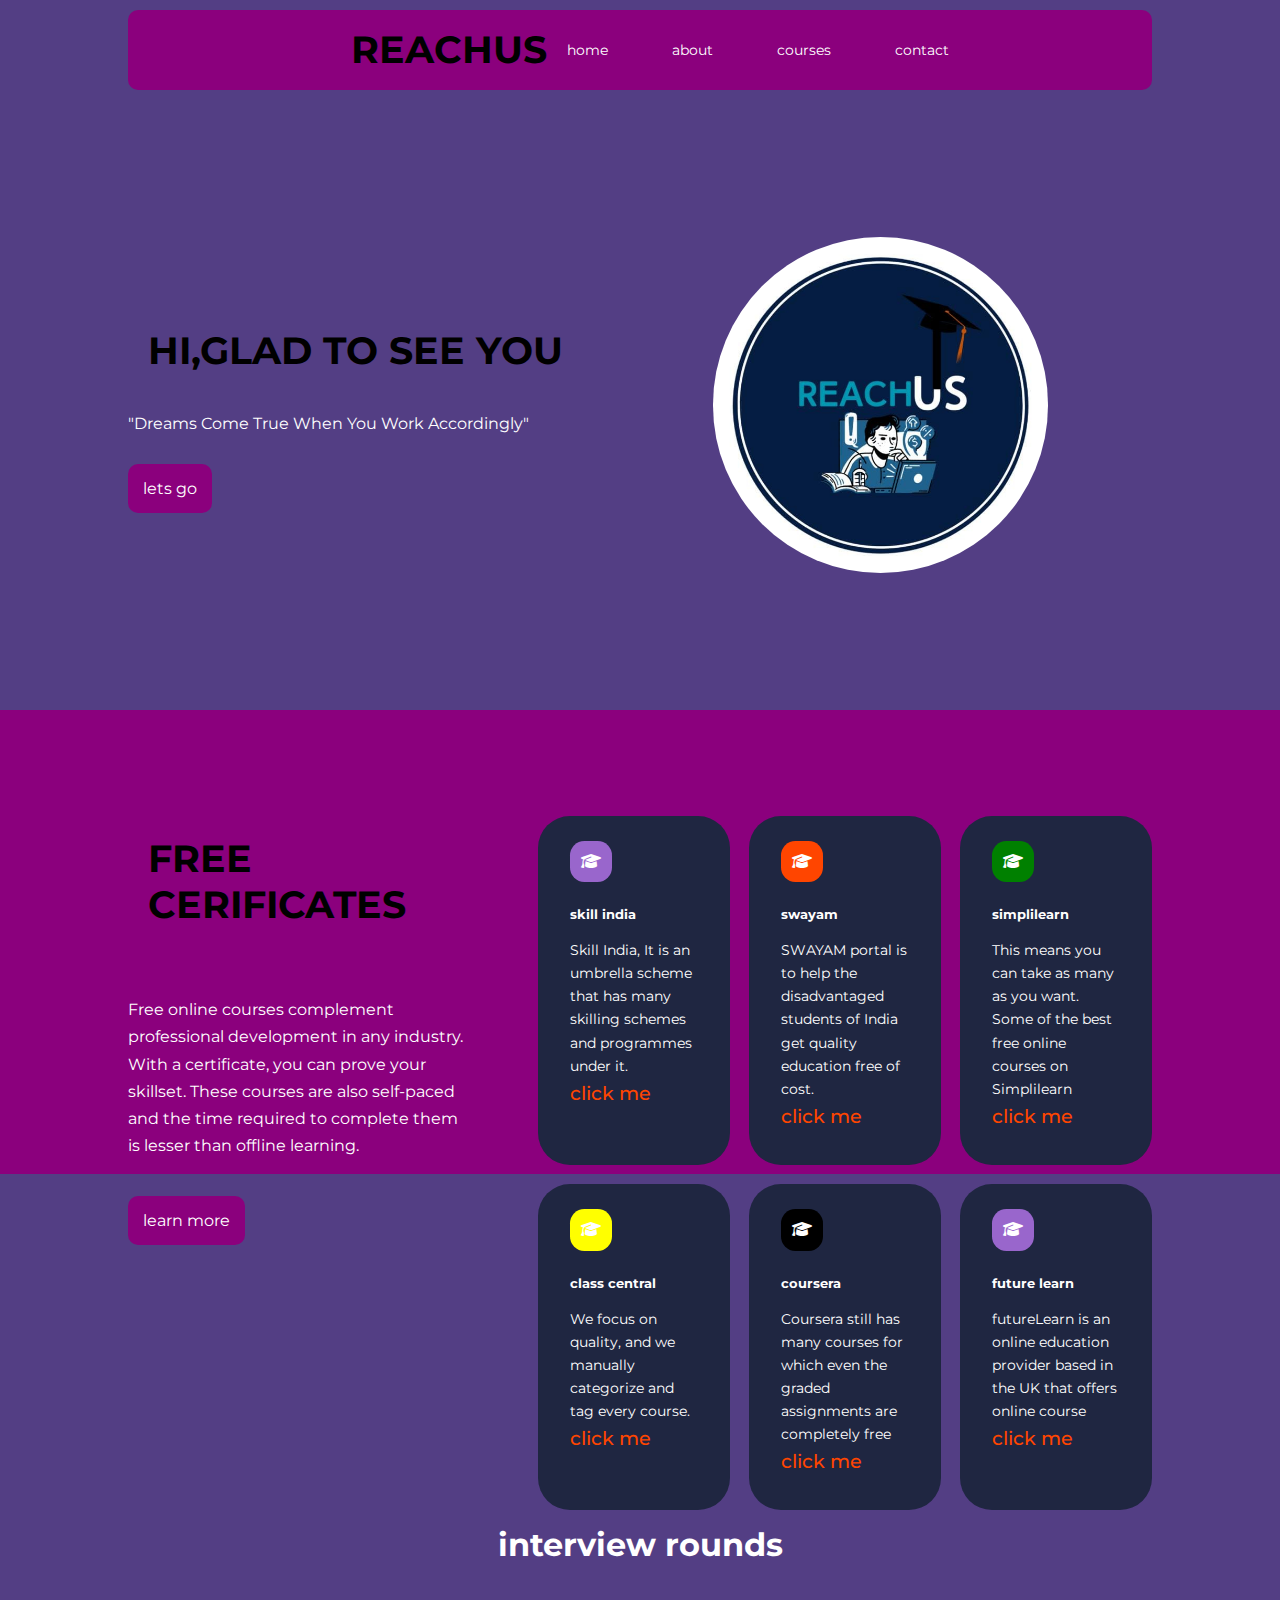
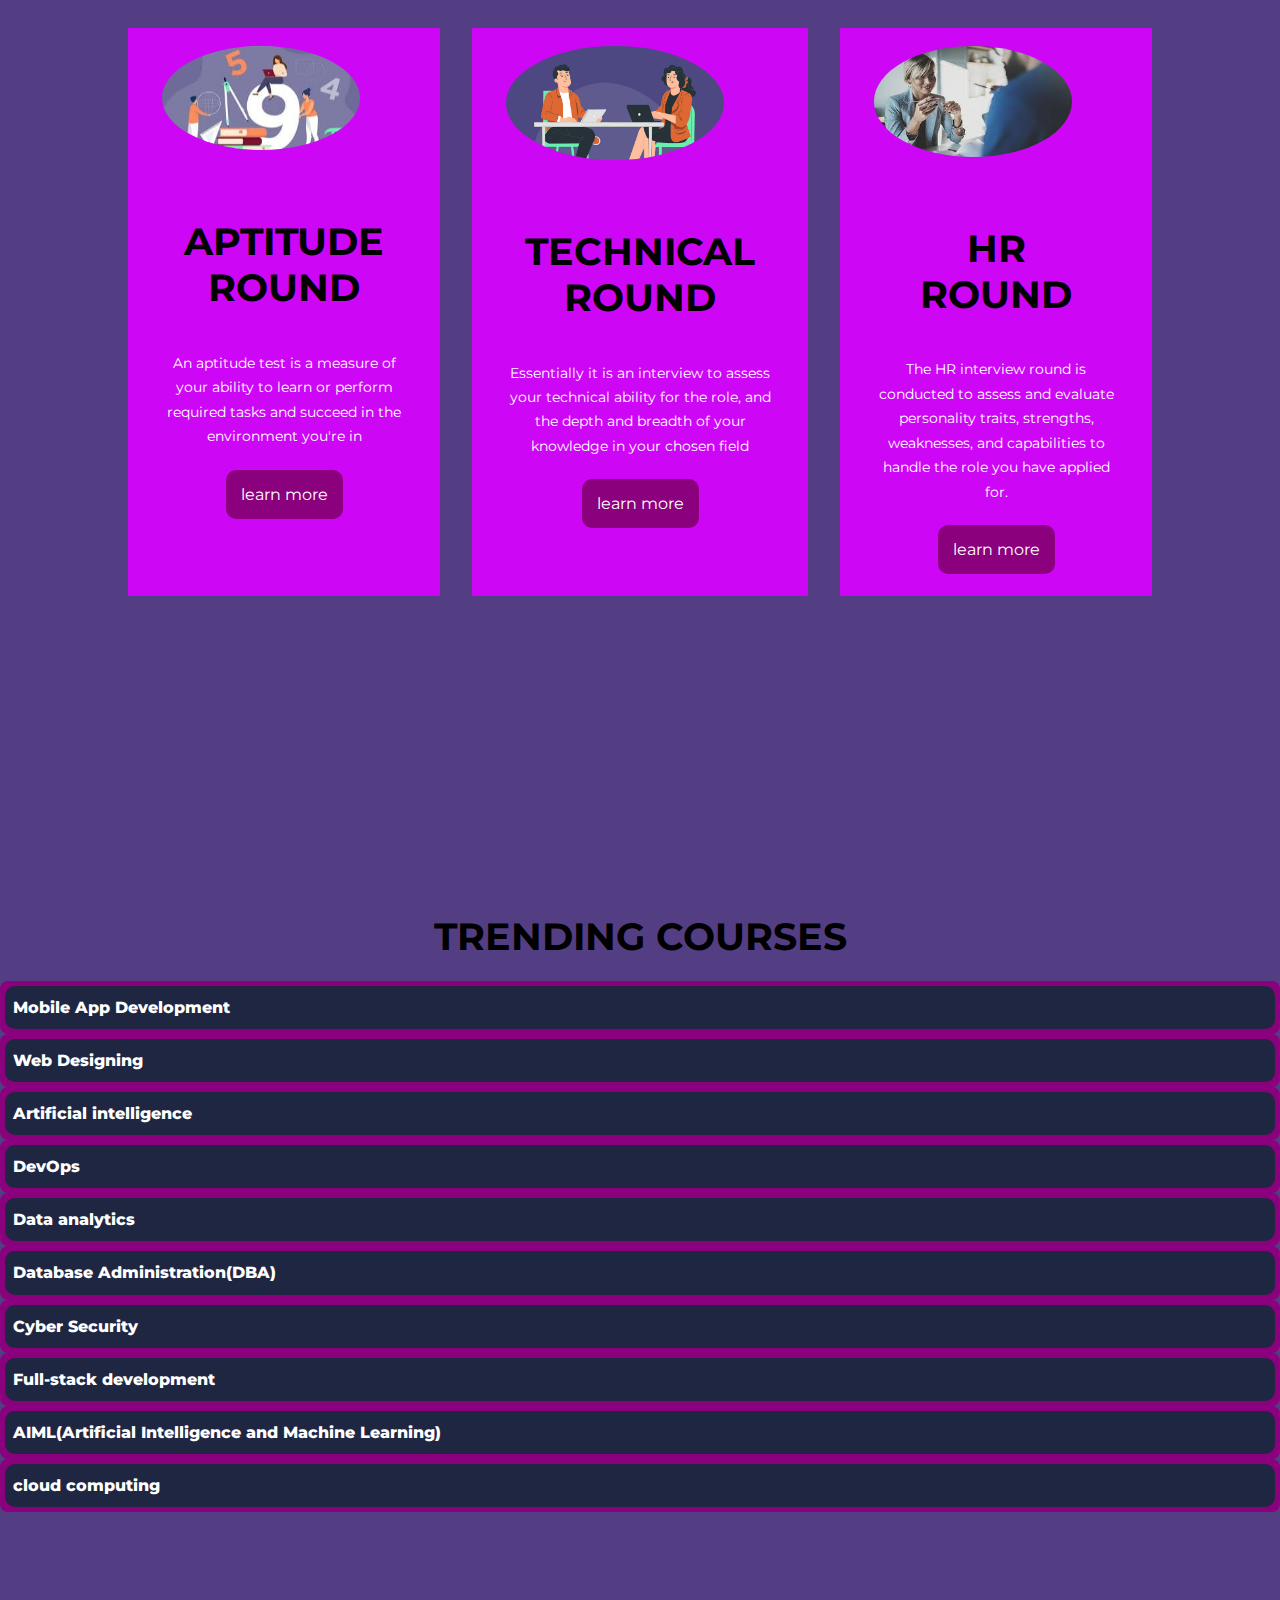
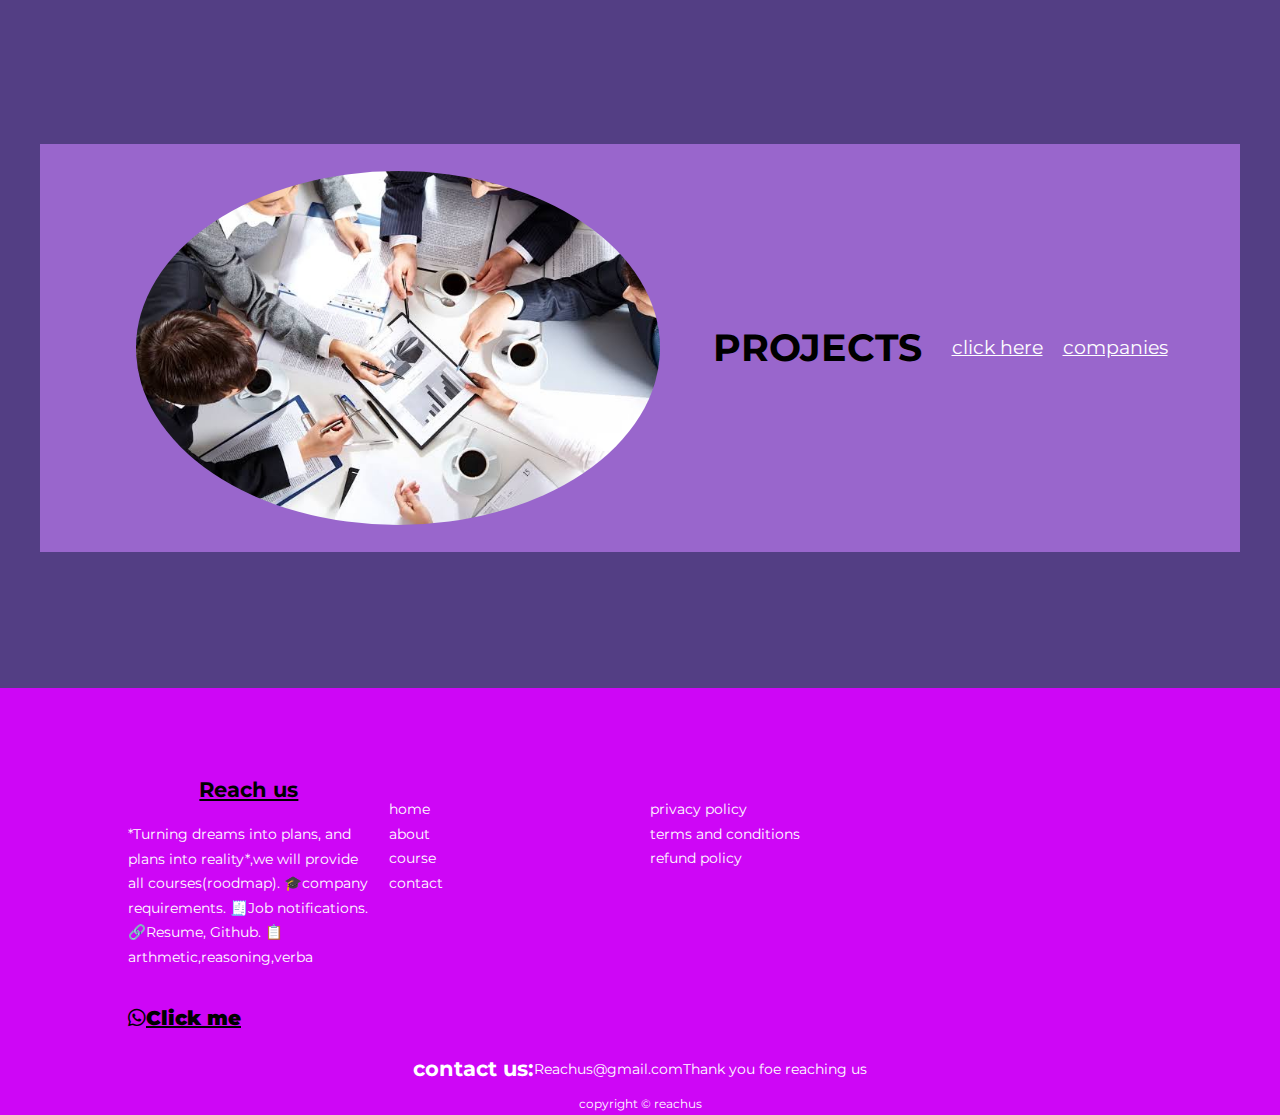
<file: index.html>
<!DOCTYPE html>
<html lang="en">
<head>
    <meta charset="UTF-8">
    <meta name="viewport" content="width=device-width, initial-scale=1.0">
    <title>Reachus channel</title>
    <link rel="stylesheet" href="https://cdnjs.cloudflare.com/ajax/libs/font-awesome/6.5.2/css/all.min.css">
    <link rel="preconnect" href="https://fonts.googleapis.com">
<link rel="preconnect" href="https://fonts.gstatic.com" crossorigin>
<link rel="stylesheet" href="https://cdnjs.cloudflare.com/ajax/libs/font-awesome/6.5.2/css/all.min.css" integrity="sha512-SnH5WK+bZxgPHs44uWIX+LLJAJ9/2PkPKZ5QiAj6Ta86w+fsb2TkcmfRyVX3pBnMFcV7oQPJkl9QevSCWr3W6A==" crossorigin="anonymous" referrerpolicy="no-referrer" />
<link href="https://fonts.googleapis.com/css2?family=Montserrat:ital,wght@0,100..900;1,100..900&display=swap" rel="stylesheet">
<link rel="stylesheet" 
  href="https://cdn.jsdelivr.net/npm/swiper@11/swiper-bundle.min.css"
/>   

<link rel="stylesheet" href="index.css">
</head>
<body>
    <nav>
        <div class="container nav_container">
            <a href="index.html"><h1>Reachus</h1></a>
            <ul class="nav_menu">
                <li><a href="index.html">home</a></li>
                <li><a href="about.html">about</a></li>
                <li><a href="index.html">courses</a></li>
                <li><a href="about.html">contact</a></li>
            </ul>
            <button id="open-menu-btn"><i class="fa-solid fa-bars"></i></button>
            <button id="close-menu-btn"><i class="fa-solid fa-xmark"></i></button>

        </div>
    </nav>
    <header>
    <div class="container header_container">
        <div class="header_left">
<h1>hi,Glad to see you </h1><p>
    "Dreams Come True When You Work Accordingly"
</p>
<a href="index.html" class="btn btn-primary">lets go</a> 
        </div>
        <div class="header_right">
            <div class="header_right-image">
                <img src="reach.jpg">
            </div>

        </div>
    </div>
    </header>
    <section class="categories">
        <div class="container categories_container">
            <div class="categories_left">
                <h1>Free cerificates</h1>
<P>Free online courses complement professional development in any industry. With a certificate, you can prove your skillset. These courses are also self-paced and the time required to complete them is lesser than offline learning.</P>
<a href="#" class="btn btn-primary">learn more</a>
            </div>
            <div class="categories_right">
                <article class="category">
                    <span class="category_icon"><i class="fa-solid fa-graduation-cap"></i></span>
                    <h5>skill india</h5>
                    <p>Skill India,  It is an umbrella scheme that has many skilling schemes and programmes under it.</p>
                    <a href="https://www.skillindiadigital.gov.in/courses"><h6>click me</h6></a>
                </article>
                <article class="category">
                    <span class="category_icon"><i class="fa-solid fa-graduation-cap"></i></span>
                    <h5>swayam</h5>
                    <p> SWAYAM portal is to help the disadvantaged students of India get quality education free of cost.</p>
                    <a href="https://swayam.gov.in/"><h6>click me</h6></a>
                       
                    </a>
                </article> <article class="category">
                    <span class="category_icon"><i class="fa-solid fa-graduation-cap"></i></span>
                    <h5>simplilearn</h5>
                    <p> This means you can take as many as you want. Some of the best free online courses on Simplilearn</p>
                    <a href="https://play.google.com/store/apps/details?id=com.mobile.simplilearn&hl=en_US&pli=1"><h6>click me</h6></a>
                </article> <article class="category">
                    <span class="category_icon"><i class="fa-solid fa-graduation-cap"></i></span>
                    <h5>class central</h5>
                    <p>We focus on quality, and we manually categorize and tag every course.</p>
                    <a href="https://www.classcentral.com/"><h6>click me</h6></a>
                </article> <article class="category">
                    <span class="category_icon"><i class="fa-solid fa-graduation-cap"></i></span>
                    <h5>coursera</h5>
                    <p> Coursera still has many courses for which even the graded assignments are completely free</p>
                    <a href="https://www.coursera.org/courses?query=free"><h6>click me</h6></a>
                </article> <article class="category">
                    <span class="category_icon"><i class="fa-solid fa-graduation-cap"></i></span>
                    <h5>future learn</h5>
                    <p>futureLearn is an online education provider based in the UK that offers online course</p>
                    <a href="https://www.futurelearn.com/courses"><h6>click me</h6></a>
                </article>
            
            </div>
        </div>
    </section>
<section>
<section class="courses">
    <h2>interview rounds</h2>
    <div class="container courses_container">
        <article class="course">
            <div class="course_image">
                <img src="appu.jpg">
            </div>
            <div class="course_info">
                <h1>APTITUDE ROUND</h1>
                <p>An aptitude test is a measure of your ability to learn or perform required tasks and succeed in the environment you're in</p>
                <a href="course.html" class="btn btn-primary">learn more</a>
            </div>
        </article>
        <article class="course">
            <div class="course_image">
                <img src="tech.jpg">
            </div>
            <div class="course_info">
                <h1>TECHNICAL ROUND</h1>
<P>
    Essentially it is an interview to assess your technical ability for the role, and the depth and breadth of your knowledge in your chosen field
</P>                <a href="course.html" class="btn btn-primary">learn more</a>
            </div>
        </article>
        <article class="course">
            <div class="course_image">
                <img src="hr.jpg">
            </div>
            <div class="course_info">
                <H1>HR ROUND</H1>
                <p> The HR interview round is conducted to assess and evaluate personality traits, strengths, weaknesses, and capabilities to handle the role you have applied for. </p>
                <a href="course.html" class="btn btn-primary">learn more</a>
            </div>
        </article>
    </div>
</section>
</section>
<section>
  <div class="red">
  <h1> Trending courses</h1>
  </div>
  <details>
    <summary>Mobile App Development</summary>
   <p> Mobile app development has become increasingly popular due to the surge in smartphone users worldwide. Because of this, companies have now shifted focus to developing interactive and engaging mobile apps to cater to this growing customer base. 
    programming languages like Java, Python, C#, and Swift</p>
  </details>
  <details>
    <summary>Web Designing</summary>
  <p>  As part of a full-stack Java developer course, students will learn many programming languages such as JavaScript, CSS, and HTML and be introduced to frameworks like React or Angular. These will help cover the fundamentals of web programming, such as how to develop websites, web applications, and engaging user interface designs.  </p>
  </details>
  <details>
    <summary>Artificial intelligence</summary>
  <p> Software development courses in Artificial Intelligence delve into different aspects of machine learning, NLP (Natural Language Process), and deep learning, teaching students how to create intelligent systems capable of responding in real time. However, to master AI courses, students are typically required to have a working understanding of math, data analytics, statistics, as well as coding languages like Python.  </p>
  </details>
<details>
    <summary>DevOps</summary>
  <p>  DevOps engineers are highly sought after as they enable companies to bridge the gulf between the operations department and software development teams, making the software management process easy. To become a DevOps engineer, students need a pre-existing IT and Computer Science background and a certification in DevOps course.   </p>
  </details>
  <details>
    <summary>Data analytics</summary>
  <p>  Data analytics courses teach students to collect, analyse, and interpret large volumes of user data to generate reports on emerging patterns and trends. Companies then use this knowledge to make informed corporate decisions. To become great at Data Analytics, students must have foundational data visualisation and statistical analysis skills.   Students will also be taught languages such as Python in greater detail, and hence must have a strong foundation in these. Moreover, they will also be taught about data manipulation tools like SAS, Oracle, Tableau, and SQL.    </p>
  </details>
  <details>
    <summary>Database Administration(DBA)</summary>
  <p> Data administrators are also responsible for the security of databases that hold important confidential information. It is their duty to ensure proper user authentication and protect against unauthorised user access. As part of DBA courses, students will be trained in database systems like PostgreSQL, MySQL and Oracle.   </p>
  </details>
  <details>
    <summary>Cyber Security</summary>
  <p> As the world becomes more technologically dependent, cyber security becomes pivotal. Software development courses in cyber security help students learn how to protect digital systems from cyber threats online. Cybersecurity experts are hired by almost all companies today to build a strong online infrastructure. This infrastructure helps the companies to effectively protect their database against hackers and other cyber attacks that might tamper or gain illegal access to confidential information. Some of the topics covered in this software development course will include network security, security tools, and ethical hacking.   </p>
  </details>
  <details>
    <summary>Full-stack development</summary>
  <p>  Full stack development is typically an end-to-end software application development process. It includes front-end and back-end application development. The front end deals with the user interface, whereas the back end deals with workflows and business logic.
  you need to learn html,css,javascript,php,react,sql,python or java. with frameworks</p>
  </details>
  <details>
    <summary>AIML(Artificial Intelligence and Machine Learning)</summary>
  <p>  AL and ML have recently revolutionised the software industry. The AI and ML algorithms analyse data deeply, derive valuable insights, and help companies boost productivity.
  Exposure to programming languages such as Python, Java, JavaScript, TypeScript, etc.
  Expertise in AI and ML concepts, AI/ML algorithms, and data modelling.</p>
  </details>
  <details>
    <summary>cloud computing</summary>
  <p>  Cloud Computing means storing and accessing the data and programs on remote servers that are hosted on the internet instead of the computer’s hard drive or local server. Cloud computing is also referred to as Internet-based computing, it is a technology where the resource is provided as a service through the Internet to the user. The data that is stored can be files, images, documents, or any other storable document.there are some types like private,public,hybrid... </p>
  </details>

</section>
<section>
    <style>
        *{
          box-sizing: border-box;
        }
        .rde{
          display: inline-block;
          margin-top: 100px;
          margin: 40px;
          background: #9966CC;
          padding: 10px;
    
    
      display: flex;
      justify-content: center;
      align-items: center;
        }
        .rde img{
            width: 50%;
        }
        h1{
         color: black;
        text-transform: uppercase;
         padding: 20px;

        margin-top: auto;
         
        }
    
       .rde a{
            font-size: 19px;
            color:white;
            margin: 10px;
            text-decoration-line: underline;
           
        }
      </style><body>
        <div class="rde">
          <img src="prj.jpg">
      <center>  <h1>Projects</h1></center>
      <a href="proj.html">click here</a>
            <a href="company channel.pdf">companies</a>
        </div>
      
        </div>
      </body>
</section>
<footer class="footer">
    <div class="container footer_container">
        <div class="footer-1">
            <a href="index.html" class="footer_logo">
                <h4>Reach us</h4>
            </a>
            <p> *Turning dreams into plans, and plans into reality*,we will provide  all courses(roodmap). 🎓company requirements. 🧾Job notifications. 🔗Resume, Github. 📋arthmetic,reasoning,verba</p>
        <a href="https://www.whatsapp.com/channel/0029VaaNPowATRSqsCtQRi1k"><i class="fa-brands fa-whatsapp"></i>Click me</a></div>
        <div class="footer-2"><h4>
            
        </h4>
        <ul class="prema">
    <li> <a href="index.html">home</a></li>
    <li> <a href="about.html">about</a></li>
    <li> <a href="courses.html">course</a></li>
    <li> <a href="contact.html">contact</a></li></ul>
    </div>
    <div class="footer-3"><h4>
        
    </h4>                                                                                        
    <ul class="privacy">
    
<li> <a href="#">privacy policy</a></li>
<li> <a href="#">terms  and conditions</a></li>
<li> <a href="#">refund policy</a></li>
</ul></div>
</div>
<div class="footer-4">
    <h4> contact us: </h4>
    
        
        <p>Reachus@gmail.com</p>   </br>   </br>
        <center>Thank you foe reaching us</center>
    </div>
    


<div class="footer_copyright">
    <small>copyright &copy; reachus</small>
</div>
</div>
</footer>
<script src="https://cdn.jsdelivr.net/npm/swiper@11/swiper-bundle.min.js"></script>
  <script src="./main.js"></script>
</file>
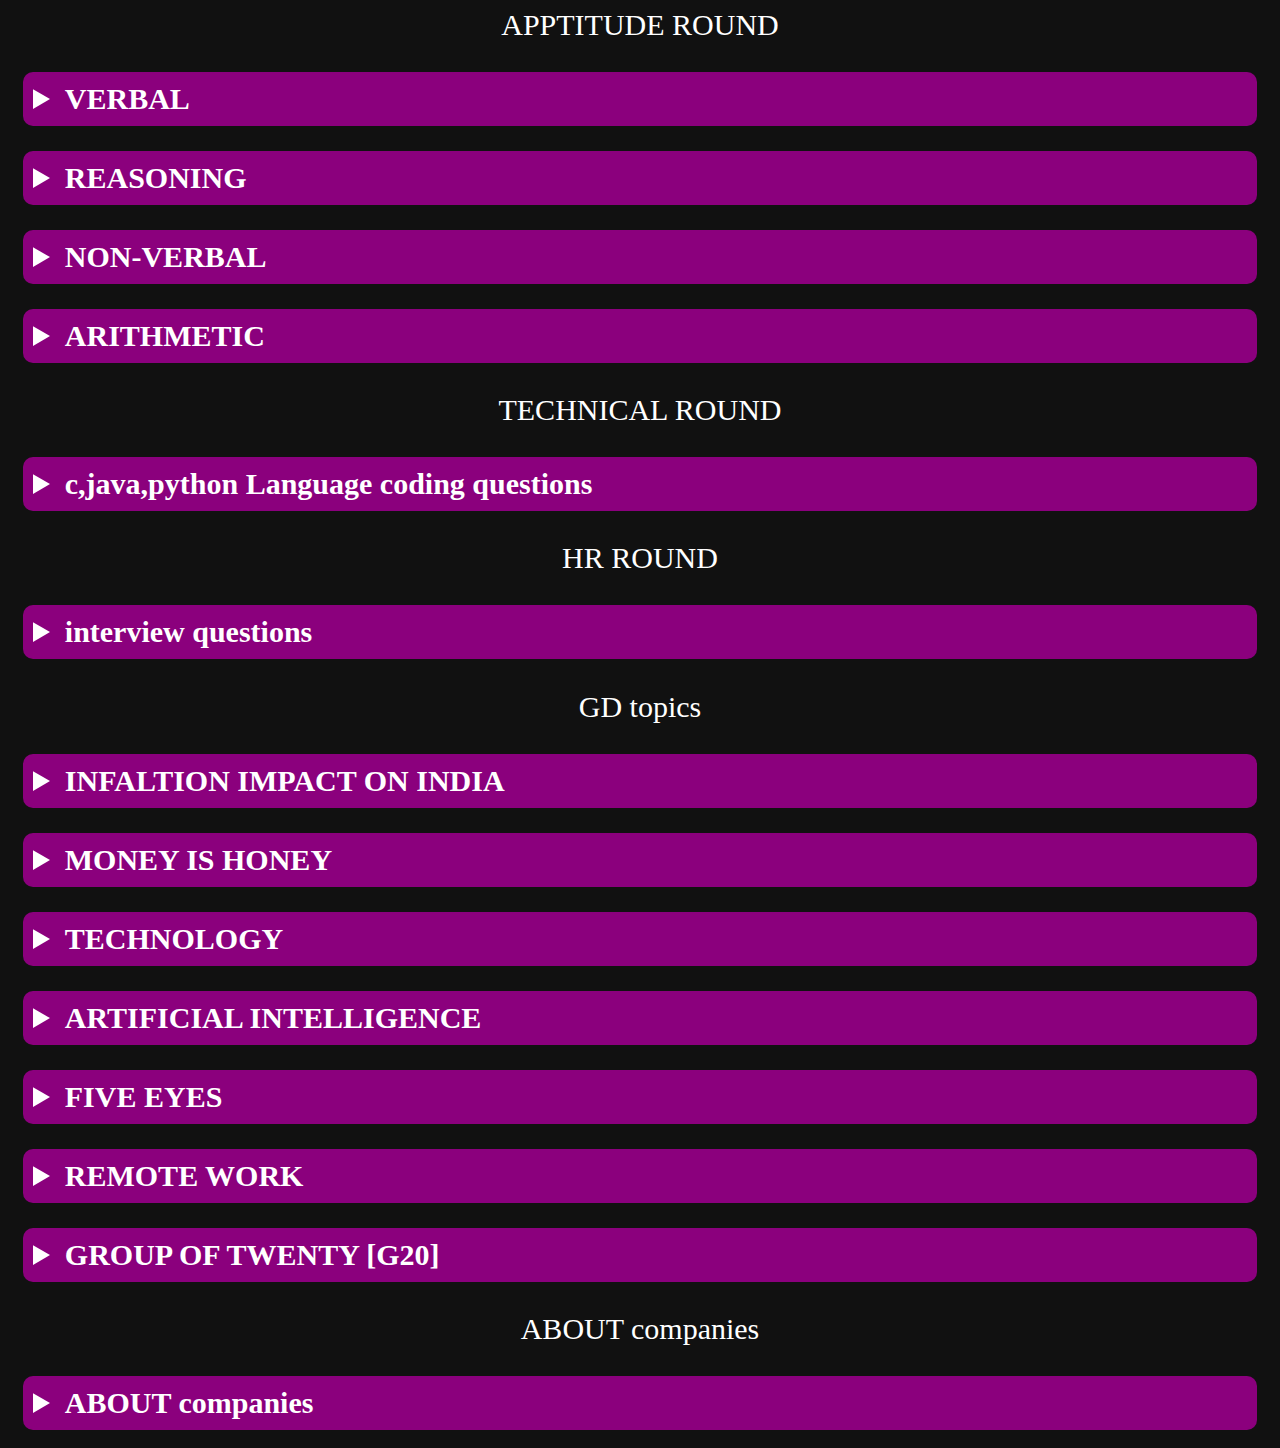
<file: course.html>
<style> 
body{
    background: #111111;
}
    details p{
    text-transform: capitalize;
    
  
    }
    h1{
        font-size: 30px;
        color: white;
        font-weight: 500;
    }
    a{
        color:white;
    }
    summary{
      background:  rgb(139, 0, 125);
      border-radius: 10px;
      padding: 10px;                    
     font-size: 30px;
    }
    p{
      background: black;
      border-radius: 10px;
      padding: 10px;
      margin: 10px;
      color: white;
      font-weight: 500;
      font-size: 25px;
    }
    details{
      padding: 5px;
    }
    a{
        font-size: 25px;
        color: black;
    }
  </style><body>
    <center><h1>APPTITUDE ROUND</h1></center>
  <details>
    <summary>VERBAL </summary>
  
        <p>
          1.phrasal verbs</br>
          2.noun</br>
          3.pronoun</br>
          4.articles</br>
          5.preposition</br>
          6.conjuction</br>
          7.adjective and determiners</br>
          8.adverbs</br>
          9.question tags</br>
          10.conditions</br>
          11.active voice passive voice</br>
          
          12. miscellaneous vocabulary</br>
          13.spotting the errors</br>
          14.sentence improvement</br>
          15.ordering of the sentence</br>
          16.ordering of the words</br>
          17.passages</br>
          18.double blank in sentence </br>
          19.related pair of words</br>
          20.synonyms/antonyms</br>
          21.idioms and phares</br>
          22.homonyms</br>
          23.pharsal verbs</br>
          24.comprehension</br>
          25.tense</br>
          26.modals</br>
          25.non-fintes</br>
          <a href="https://www.indiabix.com/">for practice</a>
            
        
        </p>
      </details>
        
  <details>
    <summary>REASONING </summary>
    <P>
      1.analogy</br>
      2.classification</br>
      3.alphabet test</br>
      4.word formation</br>
      5.coding-decoding</br>
      6.number-series</br>
      7.letter-series</br>
      8.logical order of words</br>
      9.blood relations</br>
      10.number,ranking and time sequence test</br>
      11.mathematical operations</br>
      12.directions</br>
      13.colock and calendar</br>
      14.sitting arrangement</br>
      15.puzzles</br>
      16.matrix coding</br>
      17.venn daigrams</br>
      18.elligibility test</br>
      19.syllogism</br>
      20.statement and conclusions</br>
      21.statemnet and conclusions</br>
      22.cause and effect</br>
      23.data sufficiency</br>
      24.input-output</br>
      <a href="https://www.indiabix.com/">for practice</a>
      
    </P>
  </details>
    
  <details>
    <summary>NON-VERBAL </summary><p>
      1.mirror image</br>
      2.water image</br>
      3.paper folding and cutting</br>
      4.formation of figures</br>
      5.counting of figures</br>
      6.embedded figures</br>
      7.figure matrix</br>
      8.cube and dice</br>
      <a href="https://www.indiabix.com/">for practice</a>
    </p>
  </details>
  
  <details>
    <summary>ARITHMETIC </summary>
    <p>
  1.number system</br>
  2.simple and decimal fraction</br>
  
  3.indices and surds</br>
  4.sqaure root and cube root</br>
  5.hcf and lcm</br>
  6.simplification</br>
  7.ratio and proportion</br>
  8.average</br>
  9.problems based on ages</br>
  10.percentage</br>
  11.profit and loss</br>
  12.discount</br>
  13.simple interst</br>
  14.partnership</br>
  15.mixture and alligation</br>
  16.work and timev</br>
  17.pipes and cisterns</br>
  18.spees, time and distance</br>
  18.trains,boats and streams</br>
  19.geometry</br>
  20.area and perimeter</br>
  21.surface area and volume</br>
  22.trigonometry</br>
  23.elementry algebra</br>
  24.permutations and combinations</br>
  25.probablity</br>
  26.progressions</br>
  27.statistics</br>
  28.data interpretation</br>
  29.data sufficiency</br>
  <a href="https://www.indiabix.com/">for practice</a>
  
    </p>
  </details>
  <center><h1>TECHNICAL ROUND</h1></center>
  <details>
    <summary>c,java,python Language coding questions </summary>
    <p>Find the largest number among the three numbers</br></br>
Write a Program to check whether a number is prime or not.</br></br>
Write a C program to calculate Compound Interest.</br></br>
Write a Program in C to Swap the values of two variables without using any extra variable</br></br>
Write a Program to convert the binary number into a decimal number</br></br>
Write a Program to check if the year is a leap year or not.</br></br>
Write a program to Factorial of a Number</br></br>
Write a Program to Check if a number is an Armstrong number or not.</br></br>
Write a Program to reverse a number.</br></br>
Check whether a number is a palindrome</br></br>
Write a  C program to find the GCD of two numbers.</br></br>
Write a  C program to find the LCM of two numbers.</br></br>
Write a program to form Pascal Triangle using numbers</br></br>
WrWrite a program to check string is a palindrome.</br></br>
Write a Code to print the Fibonacci series using recursion.ite a program to check the repeating elements in C.</br></br>
Write a Program to find the HCF of two Numbers using Recursion</br></br>
Write a C Program to sort arrays using Bubble, Selection, and Insertion Sort.</br></br>
<a href="https://www.simplilearn.com/coding-interview-questions-article">therotical questions </a>
</p>
<summary>python Language</summary>
<p>Converting an Integer into Decimals</br></br>
    Converting an String of Integers into Decimals</br></br>
    Reversing a String using an Extended Slicing Technique</br></br>
   Counting Vowels in a Given Word</br></br>
   Counting Consonants in a Given Word</br></br>
   Writing Fibonacci Series</br></br>
   Finding the Maximum Number in a List</br></br>
   Finding the Minimum Number in a List</br></br>
   Checking for Palindrome Using Extended Slicing Technique</br></br>
   Converting a List into a String</br></br>
   Counting the White Spaces in a String</br></br>
   Removing All Whitespace in a String</br></br>
   Building a Pyramid in Python</br></br>
   <a href="https://www.simplilearn.com/tutorials/python-tutorial/python-interview-questions"> therotical questions</a>
   </p>
   <summary>front-end questions</summary>
   <p>They will ask basic questions
    <a href="https://www.simplilearn.com/tutorials/programming-tutorial/front-end-developer-interview-questions"> therotical questions</a>
    <summary>
    back-end questions</summary>
    <p><a href="https://www.knowledgehut.com/interview-questions/backend-developer">more questions</a></p>
   
   <summary>c# coding questions</summary>
    <p>
        How to reverse a string?</br></br>
        How to find if the given string is a palindrome or not?</br></br>
        How to reverse the order of words in a given string</br></br>
        How to reverse each word in a given string</br></br>
        How to remove duplicate characters from a string</br></br>
        How to find if a positive integer is a prime number or not?</br></br>
        How to find the sum of digits of a positive integer</br></br>
        How to convert a two-dimensional array to a one-dimensional array?</br></br>
        Explain Bubble Sort Algorithm In C#</br></br>
        Explain Merge,quick,selection Sort Algorithm In C#(any sort they will ask)</br></br>
        Explain Binary Search In C#</br></br>


        <a href="https://www.fullstack.cafe/interview-questions/c">therotical questions</a>
    </p>
    </details>
    <center><h1>HR ROUND</h1></center>
    <details>
      <summary>
        interview questions </summary>
      
       <p> Tell me about yourself.</br></br>
        What are your hobbies/What are you passionate about</br></br>
        Describe yourself in one word.</br></br>
        What are your strengths and weaknesses</br></br>
Why do you want to work with us</br></br>
Why should we hire you</br></br>
What is your greatest achievement</br></br>
Tell us what you know about our organization.</br></br>
Why do you think you are the right candidate for this job</br></br>
When can you start</br></br>
Are you willing to relocate for work</br></br>
What is your salary expectation</br></br>
How can you be an asset to the organization</br></br>
Can you tell us about your biggest achievement in life</br></br>
Do you have any questions for us</br></br>
</p>

    </details>







                <style>
                    
                      
                    
                    details{
                      font-family: 'Times New Roman', serif;
                    
                      
                      padding: 10px;
                      margin: 5px;
                      color: white;
                     
                      border-radius: 5px;
                      font-weight: 600;
                    }
                    div{
                    
                      padding: 10px;
                      margin: 5px;
                      border-radius: 7px;
                      font-size: 18px;
                    }
                    h1{
                    
                      font-style: comic sans MS bold;
                    }
                    b{
                      color: black;
                    
                    }
                    .reach{
                      text-transform: uppercase;
                      font-size: 20px;
                      word-spacing: 3px;
                      color: black;
                      font-weight: 700;
                      
                    }
                    p{
                    background: #9966CC;
                    }
                    </style><body>
                    <center><h1>GD topics</h1></center>
                      <details>
                        <summary>
                      INFALTION IMPACT ON INDIA
                        </summary>
                        <div>
                          <h1>* INFLATION</H1>
                         <P> Inflation means that your money can buy less than it could before.</p>
                         <h3>here we goona see example</h3>
                         <p>You typically spend Rs.10,000 on your fixed monthly groceries, such as food, clothes, etc., but this year, you can clearly see that the prices of these products went up, and for the same set of groceries, you now need to spend Rs. 11,000 instead of Rs.10,000. This increased expenditure represents inflation.</p></br>
                         <h3>SOME POINTS</h3>
                         <p><b>1. Purchasing Power:</b> High inflation rates can erode the purchasing power of consumers, leading to a decrease in their standard of living.</br></br>
                         
                         2. <b>Interest Rates:</b> In response to inflation, the Reserve Bank of India may increase interest rates to control the money supply, which can affect borrowing costs for businesses and individuals.</br></br>
                         3.<b>Cost of Living:</b> Rising inflation can result in an increase in the cost of essential goods and services, making it more challenging for individuals to afford basic necessities.</br></br>
                         
                         4. <b>Investment Decisions:</b> Investors may need to adjust their investment strategies in response to inflation to protect their assets from losing value.</br></br>
                         5.<b> Economic Growth:</b> Persistent inflation can hinder economic growth by reducing consumer spending and business investment.</p>
                        </div>
                      </details>
                        <details>
                          <summary>
                            MONEY IS HONEY
                          </summary>
                          <div>
                            <h1>*MONEY</H1>
                            <P>"IF YOU SAVE ME TODAY I WILL SAVE YOU TOMMORROW."</p>
                            <h3>Here we goona see example</h3>
                            <p>Money is something that holds its value over time, can be easily translated into prices, and is widely accepted</p></br>
                            <h3>SOME POINTS</h3>
                            <p><b>1.Money is honey: </b>Money is honey” or rather “Money is sweeter than honey” is an old proverb. It implies that having money is the most important thing in life and that life becomes easier if you are rich..</br></br>
                      
                              2. We may have different kinds of problems in life but somehow they all connect and just as the problems connect, solutions also connect..</br></br>
                              3.Money is indeed powerful, but it should not be treated as the most important thing in life..</br></br>
                      
                              4. Everything in the world requires money. From education to health care to recreation, nothing is free.
                              People who say that money is not important are those who have it in abundance..</br></br>
                              <b>CONCLUSION: </b>Money is important but it should not serve as your primary motivator. Here are far greater things in life than money. The memories you make with your loved ones and the bonds you have are things that will stay with you forever. </p>
                          </div>
                        </details>
                          <details>
                          <summary>
                            TECHNOLOGY
                          </summary>
                          <div>
                            <h1>*TECHNOLOGY</H1>
                          
                            <h3>Here we goona see example</h3>
                            <p>Technology is the use of scientific knowledge for practical purposes, and for solving problemS</p></br>
                            <h3>SOME POINTS</h3>
                            <p>Technology is the use of scientific knowledge for practical purposes or applications, whether in industry or in our everyday lives.</br></br>
                      
                              2. So, basically, whenever we use our scientific knowledge to achieve some specific purpose, we're using technology. Well, there is slightly more to it than that.</br></br>
                              3.Technology has revolutionized different ways of doing things, ways that improve the lives of humans, and advanced industries.</br></br>
                      
                              4.Technology is the use of knowledge to invent new devices or tools. Throughout history, technology has made people's lives easier..</br></br>
                              <b>CONCLUSION: </b>The effects of technology on society have been both positive and negative. While technology has made it easier to connect with others, access information, and improve medical care, it has also led to job loss, cyberbullying, and technology addiction. </p>
                          </div>
                        </details>
                         <details>
                          <summary>
                            ARTIFICIAL INTELLIGENCE
                          </summary>
                          <div>
                            <h1> *ARTIFICIAL INTELLIGENCE</H1>
                          
                            <h3>Here we goona see example</h3>
                            <p>Artificial intelligence is the science of making machines that can think like humans</p></br>
                            <h3>SOME POINTS</h3>
                            <p>Artificial Intelligence (AI) is a branch of computer science that focuses on creating machines that can perform tasks that typically require human intelligence..</br></br>
                      
                              2. AI systems are designed to analyze large amounts of data, recognize patterns, and make decisions based on that information .</br></br>
                              3.AI technologies, such as machine learning and deep learning, play a crucial role in the development of AI systems..</br></br>
                      
                              4.Todays world is all about AIThe goal for AI is to be able to do things such as recognize patterns, make decisions, and judge like humans .</br></br>
                              <b>CONCLUSION: </b>Overall, AI has the potential to revolutionize various industries, improve efficiency, and enhance decision-making processes. However, it also raises ethical and societal concerns that need to be addressed as AI continues to advance. </p>
                          </div>
                        </details>
                    <details>
                     <summary>
                        FIVE EYES
                        </summary>
                      <div>
                      <h1> *FIVE EYES</H1>
                         
                      <h3>Here we goona see example</h3>
                      <p>It consists of the <B>United States, United Kingdom, Canada, Australia, and New Zealand.</B></h3>
                      <p>The 'Five Eyes' is a multilateral intelligence-sharing network shared by over 20 different agencies of five English-speaking countries.</br></br>
                         
                      2.These partner countries share a broad range of intelligence with one another in one of the world's most unified multilateral arrangements. .</br></br>
                      3.The Five Eyes agreement stands out from other arrangements because the parties are diverse societies, governed by rule of law and robust human rights and are bonded by a common language.</br></br>
                         
                      4.These characteristics aid the partners in sharing information with one another to protect their shared national interests..</br></br>
                      <b>CONCLUSION: </b>The Five Eyes alliance <b>(ALLIANCE MEANS SIMILARITY) </b> is the coordination of another nation or an international organization.
                                  </p>
                                </div>
                              </details>
                              <details>
                                <summary>
                                  REMOTE WORK
                                </summary>
                                <div>
                                  <h1> *REMOTE WORK</H1>
                              
                                  <h3>Here we goona see example</h3>
                                  <p><b>Remote work</b> is the practice of employees doing their jobs from a location other than a central office operated by the employer</h3>
                                  <p>In this case, a team will work mainly from the office, with one or two roles being performed off-site. The name for these roles is 'remote positions,' meaning they are not needed in the office</br></br>
                              
                                    2.Remote workers have higher levels of satisfaction and enthusiasm than their in-office coworkers because of the comfort of their work environments. .</br></br>
                                    3.<b>Improved health </b>Healthy and happy employees produce higher quality work and avoid burning out..</br></br>
                              
                                    4.<b>Saving resources</b>: When employees work outside of the office, they don't use office resources, which saves the employer money.</br></br>
                          5.<b>INCRESES PRODUCTIVITY </b>
                          <P>Working from their selected work environment removes any workplace distractions and allows employees to focus on accomplishing tasks.</P>
                                    <b>CONCLUSION: </b> <P>Remote work can be a powerful tool to increase job satisfaction and improve employee mental health and work-life balance</P>
                                  
                                </div>
                              </details>
                                        <details>
                                <summary>
                                  GROUP OF TWENTY [G20]
                                </summary>
                                <div>
                                  <h1> *G20</H1>
                              <P><b>The Group of Twenty (G20) </b>is the premier intergovernmental forum for international economic cooperation</P>
                                  <h3>Here we goona see example</h3>
                                  <p>The main aim of G 20 is ..It works to address major issues related to the global economy, such as international financial stability, climate change mitigation and sustainable development.</h3>
                                  <p>The forum plays an important role in shaping and strengthening global architecture and governance on all major international economic issues</br></br>
                              
                                    2.Remote workers have higher levels of satisfaction and enthusiasm than their in-office coworkers because of the comfort of their work environments. .</br></br>
                                    3.The G20 group of 19 countries and the EU was established in 1999 as a platform for Finance Ministers and Central Bank Governors to discuss international economic and financial issues..</br></br>
                              
                                    4.It works to address major issues related to the global economy, such as international financial stability, climate change mitigation and sustainable development.</b></br>
                                    <b>CONCLUSION: </b> <P>The Union Cabinet in its meeting today passed a resolution hailing the success of the New Delhi G20 Summit, held on 9-10 September 2023. The Cabinet lauded the vision of Prime Minister Narendra Modi in setting out various aspects of the theme 'One Earth, One Family, One Future'</P>
                                  
                                </div>
                              </details>
                    </details>
                        <center><h1>ABOUT companies</h1></center>
                    <details>
                      <summary>ABOUT companies</summary>
                      <p>
                        <img src="tcs.jpg">
                      </p>
                    </details>
                    </body>
            
  </body>
</file>
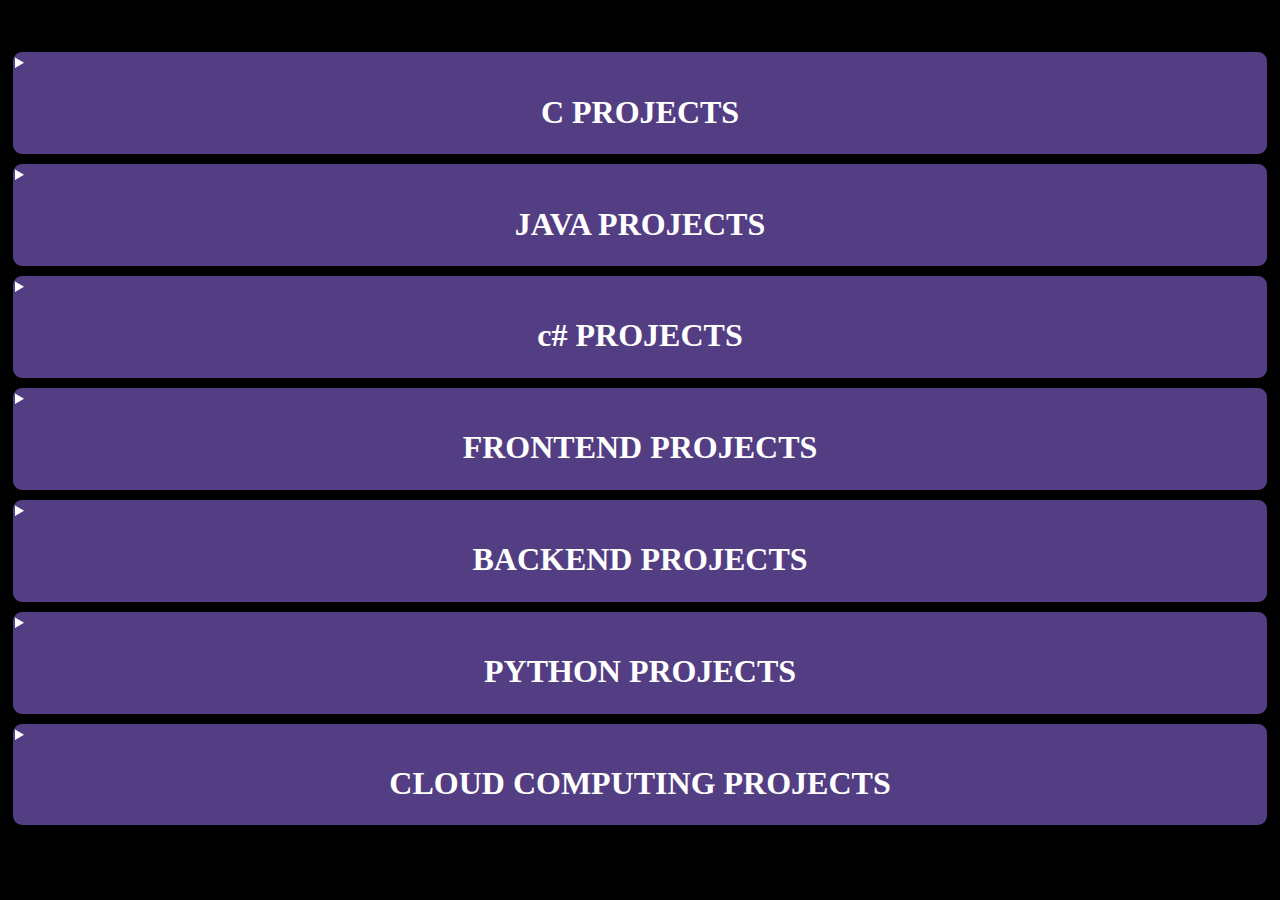
<file: proj.html>
<style>
    body{
        background: black;
    }
    summary{
      background: #533e84;
      color: white;
      border-radius: 9px;
      padding: 2px;
    }
    details p{
      background: #ce06f6;
      padding: 10px;
      margin: 1rem;
      font-size: 20px;
      text-transform: capitalize;
      border-radius: 10px;
      color: white;
      font-weight: 600;
      
    }
    details{
      padding:5px;
    }
  </style><body>
    <center><H4>HOT PROGRAMMING PROJECTS</H4></center>
    <details>
      <summary><center><h1>C PROJECTS</h1></center></summary>
      <p>Rock Paper Scissors</br></br>
      Hangman Game</br></br>
      Bus reservation system</br></br>
      writing a chip-8 emulator</br></br>
      Snakes and Ladder Game</br></br>
      Bank Management System</br></br>
      School Management System</br></br>
      Library Management System</br></br>
       Cricket Score Board</br></br>
       build your own text editor</br></br>
       Online Voting System</br></br>
       Number System Conversion</br></br>
       Quiz Game</br></br>
       Basic chat application</br></br>
       how to write a video player lines less than 1000lines</br></br>
       Weather Forecasting Application.</br></br>
       Quiz game</br></br>
        c </br></br>
        
       Calendar</br></br>
       Dino Game</br></br>
       Virtual Piano</br></br>
  Syntax Checker</br></br>
  
  Typing Tutor</br></br>
  
       Telecom Billing System</br></br>
      </p>
    </details>
      
    <details>
      <summary><center><h1>JAVA PROJECTS</h1></center></summary>
      <p>Bank Management Software</br></br>
  
   Temperature Converter</br></br>
  
  Electricity Billing System<br></br>
  
  Supermarket Billing Software</br></br>
  
  Memory Game</br></br>
  
  Link Shortener</br></br>
  
  Chatting Application</br></br>
  
  Digital Clock</br></br>
  
  Quizzing app</br></br>
  
  Email-Client Software</br></br>
  
   Student Management System</br></br>
  
  Airline Reservation System</br></br>
  
  Food Ordering System</br></br>
  
  Text-based RPG (role-playing game)</br></br>
  
  Media Player Application</br></br>
  
  Currency Converter</br></br>
  
  Brick Breaker Game</br></br>
  
  Number Guessing Game</br></br>
  
  Tic-Tac-Toe Game</br></br>
  
  Word Counter</br></br>
  
  Online Quiz Platform</br></br>
  
  Language Learning App</br></br>
  Online Courier Services Java Project.</br></br>
  Online Voting System.</br></br>
  E-HealthCare Management.</br></br>
  Online Banking.</br></br>
  Online Examination.</br></br>
  Smart-city Project.</br></br>
  Bug Tracking System.</br></br>
  Facial Recognition.</br></br></p>
      </details>
      <details>
      <summary><center><h1>c# PROJECTS</h1></center></summary>
      <p>Online voting application</br></br>
      
      Driving game</br></br>
      
      Ecommerce</br></br>
      
      Film Library</br></br>
      
      Healthcare management system</br></br>
      
      Library management</br></br>
      Chat application</br></br>
      
      Chess game</br></br>
      
      Music</br></br>
      
      Object-oriented programming</br></br>
      
      Tic Tac Toe</br></br>
      Hotel management software</br></br>
      Note-Taking Application</br></br>
      Online Hotel Room Booking System</br></br>
      Online Voting Application</br></br>
      Search Engine</br></br>
      Snake Game</br></br>
      film library</br></br>
      Ecommerce web application</br></br>
      Online voting application</br></br>
      Twitter bot</br></br>
      
      </p>
      </details>
          <details>
      <summary><center><h1>FRONTEND PROJECTS</h1></center></summary>
      <p>Portfolio website</br></br>
      
      
      Landing page</br></br>
      
      Mobile app</br></br>
      
      Content management system</br></br>
      
      Calculator</br></br>
      To-do list app</br></br>
      
      Music player</br></br>
      
      Link shortener</br></br>
      
      Responsive blog website</br></br>
      
      Build a personal site</br></br>
      Chat app</br></br>
      
      Create qr reader</br></br>
      
      Resume builder</br></br>
      
      Social media</br></br>
      
      Temperature converter</br></br>
      
      Bootstrap</br></br>
      Custom video player</br></br>
      
      Job app</br></br>
      Weather app</br></br>
      A clone website</br></br>
      Meme Generator</br></br>
      A News app</br></br>
      Build your own Portfolio Site</br></br>
      Expense Tracker using React</br></br>
      Typing Speed Tester using React</br></br>
      JavaScript Music Player</br></br>
      Build your own QR Code Reader</br></br>
      Calculator</br></br>
      Build a JavaScript Quiz</br>
      
      create any clones like insta, whatsapp
  twitter,ibomma ect...</br></br>
  
      </p>
      </details>
          <details>
      <summary><center><h1>BACKEND PROJECTS</h1></center></summary>
      <p>Build a Landing Page</br></br>
      Build Your Own Web Server</br></br>
      A User Authentication System. Image Source</br></br>
      Build a Landing Page. Image Source</br></br>
      Build Your Own Web Server</br></br>
      Build a Finance Application</br></br>
      Create a Text Analyzer</br></br>
      Build a To-Do App</br></br>
      Build a CLI App</br></br>
      Build an API.</br></br>
      Authentication</br></br>
      
      Blogging platform</br></br>
      
      Chat messaging app</br></br>
      
      Social media application</br>
      
      Server</br></br>
      Databases</br></br>
      
      Discord</br></br>
      
      Food delivery app</br></br>
      
      Markdown editor</br></br>
      
      Restaurant website</br></br>
      Sorting visualizer
      
      HTTP</br></br>
      
      Finance application</br></br>
      
      Landing page</br></br>
      
      Link shortener</br></br>
      music</br></br>
      Online multiplayer game</br></br>
      
      Pinterest clone</br></br>
      
      Road trip planner</br></br>
      Data structures and algorithms</br></br>
      Build a web crawler</br></br></p>
      </details>
  
      <details>
        <summary><center><h1>PYTHON PROJECTS</h1></center></summary><P>Password Generator</br></br>
        Reddit Bot</br></br>
        Black Jack</br></br>
        Recursive Triangle</br></br>
        Queue</br></br>
        Rock Paper Scissors Game</br></br>
        Currency Converter</br></br>
        Quiz Application</br></br>
        Hangman Project in Python</br></br>
        Rock Paper Scissors Python Game</br></br>
        Dice Rolling Simulator in Python</br></br>
        Email Slicer Project</br></br>
        Mad Libs Generator Python Game</br></br>
        Message Encode Decode in Python Project</br></br>
        Magic 8 Ball Game</br></br>
        Target Practice Game</br></br>
        Calculator</br></br>
        To-Do List</br></br>
        Guess the Number</br></br>
        Basic Web Scraper</br></br>
        Word Counter</br></br>
        Hangman Game</br></br>
        Simple Alarm Clock</br></br>
        Dice Roller</br></br>
        </P>
      </details>
          <details>
        <summary><center><h1>CLOUD COMPUTING PROJECTS</h1></center></summary><P>University campus online Automation</br></br>
        
        Bug tracking functionality</br></br>
        
        Encrypted text transfer</br></br>
        
        Health care</br></br>
        
        Sustainability</br></br>
        Online book store system</br></br>
        
        Bus ticketing</br></br>
        
        Smart traffic management</br></br>
        
        Android offloading</br></br>
        
        Learning</br></br>
        
        Serverless applications</br></br>
        Data leaks detection</br></br>
        
        Attendance tracker</br></br>
        
        Chatbots</br></br>
        
        IoT remote monitoring</br></br>
        Cloud-based E-Learning Platform</br></br>
        Blockchain Integration with Cloud Storage</br></br>
        Cloud Gaming Platform</br></br>
        Online blood bank system</br></br>
        Cloud-based bus pass system</br></br>
        Information Chatbot</br></br>
        E-learning</br></br>
        Rural banking</br></br>
        Build A Smart Chatbot</br></br>
        University Campus Online Automation</br></br>
        </P>
      </details>
      
  </body>
</file>
<file: index.css>
*{
    margin: 0;
    padding: 0;
    border: 0;
    outline: 0;
    text-decoration: none;
    box-sizing: border-box;
    list-style: none;
}
:root{
--color-primary: #9966CC;
--color-success: #00bf00;
--color-warning:#f7c94b;
--color-danger-variant: rgba(247,88,66,0.4);
--color-white:#fff;
--color-light:rgba(255,255,255,0.7);
--color-black:#000;
--color-bg: #533e84;
--color-bg1:#ce06f6;
--color-bg2:#82b99a;

--container-width-lg:80%;
--container-width-md:90%;
--container-width-sm:94%;

--transition: all 400ms ease;

}
body{
    font-family: "montserrat", sans-serif;
    line-height: 1.7;
    color: var(--color-white);
    background: var(--color-bg);
}
.container{
width: var(--container-width-lg);
margin: 10px auto;
}
section{
    padding: 6rem 0;
}
section h2{
    text-align: center;
    margin-bottom: 4rem;
}
h1,
h2,
h3,
h4,
h5{
    line-height: 1.2;
}
h1{
    font-size: 2.4rem;;
}
h2{
    font-size: 2rem;

}
h3{
    font-size: 1.6rem;
}
h4{
    font-size: 1.3rem;
    
}
a{
    color: var(--color-white);
}
h6{
    color: orangered;
    font-size: 19px;
    font-weight: 500;
    text-underline-position: above;
}
img{
    width: 85%;
    display: block;
    object-fit: cover;
    color: var(--color-black);
    padding: 1rem 2rem;
    border: 1px solid transparent;
    font-weight: 500;
    border-radius: 50%;
transition: var(--transition);

}
.btn:hover{
    background: transparent;
    color: var(--color-white);
    border-color: var(--color-white);
}
.btn-primary{
    background: var(--color-danger);
    color: var(--color-white);
    background: rgb(139, 0, 125);
    padding: 15px;
    border-radius:10px;

}
/*******nav bar*******/
nav{
    background: transparent;
    width: 100vw;
    height: 5rem;
    position: fixed;
    top:0;
    z-index:11;
    color: white;
}
.r h1{

    color: black;
}
.nav_container{
    height: 100%;
    display: flex;
    justify-content: center;
    align-items: center;
    background: rgb(139, 0, 125);
    border-radius: 10PX;
}
nav button{
    display: none;
}
.nav_menu{
    display: flex;
    align-items: center;
    gap:4rem;
    

}
.nav_menu a{
    font-size: 0.9rem;
    transition: all 400ms ease;

}
.nav_menu a:hover{
    color: var(--color-bg2);
}
header{
    position: relative;
    top: 5rem;
    overflow: hidden;
    height: 70vh;
    margin-bottom: 5rem;
}
.header_container{
    display:grid;
    grid-template-columns: 1fr 1fr;
    align-items: center;
    gap: 5rem;
    height: 100%;
    
}
.header_left p{
    margin: 1rem 0 2.4rem;
}
.categories{
    height: 29rem;
    background: rgb(139, 0, 125);
}
.categories h1{
    display: grid;
    margin-bottom: 3rem;

}
.categories_container{
    display: grid;
    grid-template-columns: 40% 60%;
    color: white;

}
.categories_left{
    margin-right: 4rem;
}
.categories_left p{
    margin: 1rem 0 3rem;
}
.categories_right{
 display: grid;
    grid-template-columns: repeat(3, 1fr);
    gap: 1.2rem;
}
.btn{
    background: rgb(139, 0, 125);
}
.category{
    background:#1f2641;                                
    padding: 2rem;
    border-radius: 2rem;
    transition: var(--transition);
}


.category:hover{
    box-shadow: 0 3rem 3rem rgba(0, 0, 0, 0.3);
    z-index: 1;
}
.category:nth-child(2) .category_icon{
    background: orangered;
}
.category:nth-child(3) .category_icon{
    background: green;
}
.category:nth-child(4) .category_icon{
    background: yellow;
}
.category:nth-child(5) .category_icon{
    background:black;
}
.category_icon{
    background: var(--color-primary);
    padding: 0.7rem;
    border-radius: 0.9rem;
}
.category h5{
    margin: 2rem 0 1rem;

}
.category p{
    font-size: 0.85rem; 
}
.courses{
    margin-top: 10rem;
}
.courses_container{
    display: grid;
    grid-template-columns: repeat(3, 1fr);
    gap: 2rem;
}
.course{
    background: var(--color-bg1);
    text-align: center;
    border: 1px solid transparent;
    transition: var(--transition);
}
.course:hover{
    background: transparent;
    border-color: var(--color-primary);
}
.course_info{
    padding: 2rem;

}
.course_info p{
    margin: 1.2rem 0 2rem;
    font-size: 0.9rem;
}
.red{
    display: flex;
    justify-content: center;
    align-items: center;
}
  details{
    padding: 5px;
    color: black;
    font-weight: 800;
    background:  rgb(139, 0, 125);
    border-radius: 8px;

  }
  details summary{
    background: #1f2641;
   padding: 8px; 
   color: white;
  
   border-radius: 10px;
   
  }

  details p{
    font-size: 20px;
    margin: 5px;
    padding: 5px;
  }
footer{
    background: var(--color-bg1);
    padding-top: 5rem;
    font-size: 0.9rem;
}
.footer_container{
    display:grid;
    grid-template-columns: repeat(4, 1fr);
    gap: 19px;
    
}
.footer_container > div h4{
    margin-bottom: 1.2rem;
    display: flex;
    justify-content: center;
    align-items: center;
}
.footer-4 h4{
    display: flex;
    justify-content: center;
    align-items: center;   
   
    
}
.footer-1 p{
    margin: 0 0 2rem;
}
.footer-1 a{
    color: black;
    font-size: 20px;
    font-weight: 900;
    text-decoration: underline;
}

footer ul li a:hover{
    text-decoration: underline;
}
.footer-4{
    display: flex;
    justify-content: center;
    align-items: center;
}
.footer_copyright{
    display: flex;
    justify-content: center;
    align-items: center;
}
@media screen and (max-width: 1024px)
{
    .container{
        width: var(--container-width-md);
    }
    h1{
        font-size: 2.2rem;
        line-height: 50px;
    }
    h2{
        font-size: 1.7rem;
    }
    h3{
        font-size: 1.4rem;
    }
    h4{
        font-size:1.2rem;
    }
      nav button{
         display:inline-block;
           background: transparent;
           font-size: 1.8rem;
           color: var(--color-white);
           cursor: pointer;
} 
 nav button#close-menu-btn {
                display: none;

}
.nav_menu{
    position: fixed;
    top: 5rem;
    right: 5%;
    height: fit-content;
    width: 18rem;
    flex-direction: column;
    gap:0;
    display: none
}
.nav_menu li{
    width: 100%;
    height: 5.8rem;
     animation: animateNavItems is linear forwards;
    transform-origin: top right;
}
@keyframes animateNavItems{
    0%{
        transform: rotateZ(-90deg);

    }
    100%{
        transform: rotateZ(0);
    }

}
.nav_menu li a{
    background: var(--color-primary);
    box-shadow: -4rem 6rem 10rem rgba(0, 0, 0, 0.6);
    width: 100%;
    height: 100%;
    display: grid;
    place-items: center;
}
.nav_menu li a:hover{
    background: var(--color-bg2);
    color: var(--color-white);
}
header{
    height: 52vh;
    margin-bottom: 4rem;
}
.header_container{
    gap:0;
    padding-bottom: 3rem;

}
.categories{
    height: auto;
}
.categories_container{
    grid-template-columns: 1fr;
    gap: 3rem;
}
.categories_left{
    margin-right: 0;

}
.courses{
    margin-top: 0;
}
.courses_container{
    grid-template-columns: 1fr 1fr;
}
.footer_container{
    grid-template-columns: 1fr 1fr;
}@media screen and (max-width: 600px){
    .container{
        width: var(--container-width-sm);
    }
    .nav_menu{
        right: 3%;
    }
    .header_container{
        grid-template-columns: 1fr;
        text-align: center;
        margin-top:0;
    }
    .header_left p{
        margin-bottom: 1.3rem;

    }
    img{
        display: flex;
        justify-content: center;
        align-items: center;
        width: 40%;
    }
    .rde a{
        font-size: 20px;

    }
    .categories_right{
        grid-template-columns:1fr 1fr;
        gap:0.7rem;
    }
    .category_icon{
        margin-top: 4px;
        display: inline-block;
    }
    .courses_container{
        grid-template-columns: 1fr;
    }
    .footer_container{
        grid-template-columns: 1fr;
        text-align: center;
        gap: 2rem
    }
    .footer_1 p{
        margin: 1rem auto;
    }


}
</file>
